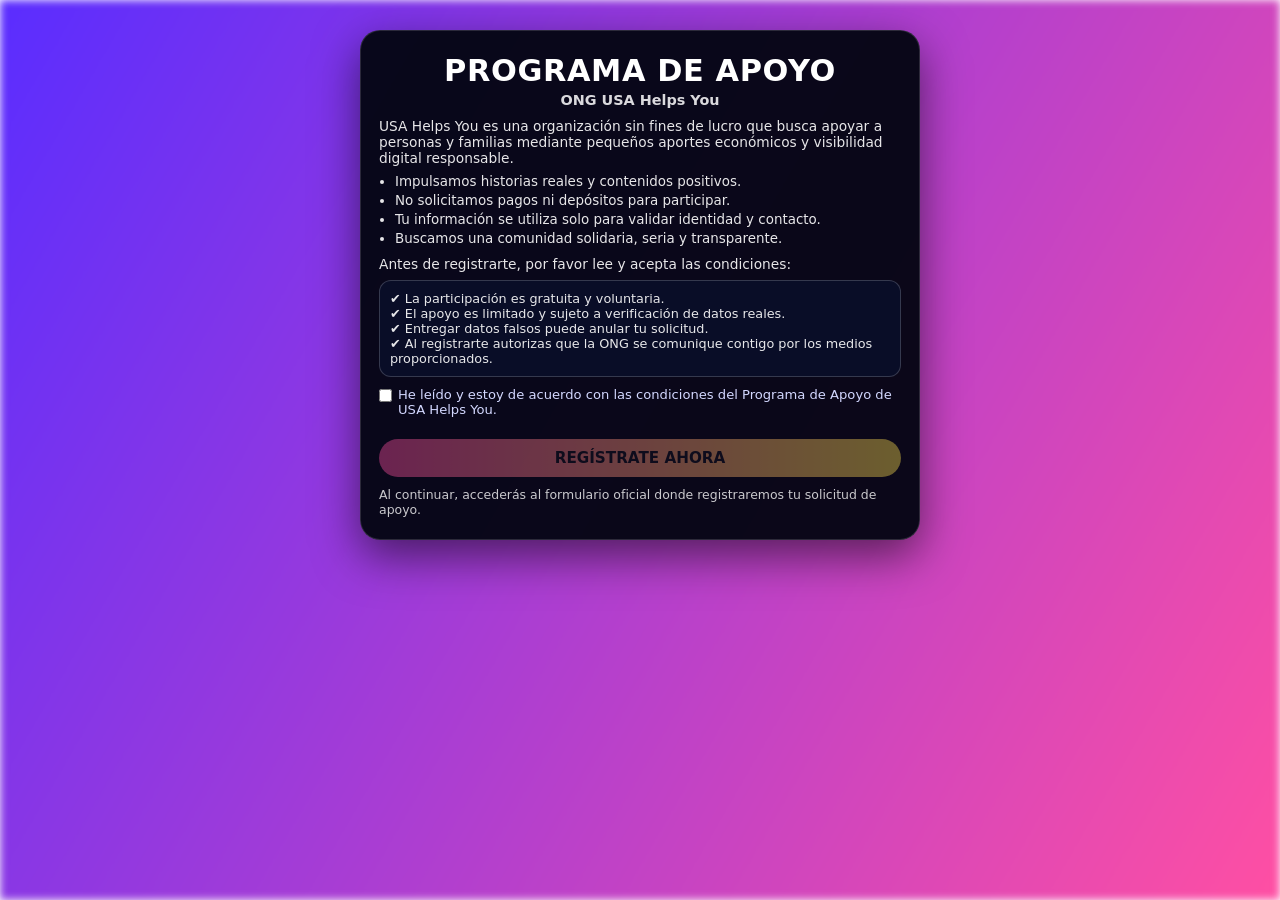
<file: index.html>
<!DOCTYPE html>
<html lang="es">

<head>
    <meta charset="UTF-8" />
    <meta name="viewport" content="width=device-width, initial-scale=1.0" />
    <title>Programa de Apoyo - ONG USA Helps You</title>
    <link rel="stylesheet" href="styles.css" />
</head>

<body>
    <div class="bg-animation"></div>

    <main class="form-wrapper">
        <h1>PROGRAMA DE APOYO</h1>
        <h2 class="subtitle">ONG USA Helps You</h2>

        <p class="welcome-text">
            USA Helps You es una organización sin fines de lucro que busca apoyar a personas y familias
            mediante pequeños aportes económicos y visibilidad digital responsable.
        </p>
        <ul class="welcome-list">
            <li>Impulsamos historias reales y contenidos positivos.</li>
            <li>No solicitamos pagos ni depósitos para participar.</li>
            <li>Tu información se utiliza solo para validar identidad y contacto.</li>
            <li>Buscamos una comunidad solidaria, seria y transparente.</li>
        </ul>

        <p class="welcome-text">
            Antes de registrarte, por favor lee y acepta las condiciones:
        </p>

        <div class="conditions-box">
            <p>
                ✔ La participación es gratuita y voluntaria.<br>
                ✔ El apoyo es limitado y sujeto a verificación de datos reales.<br>
                ✔ Entregar datos falsos puede anular tu solicitud.<br>
                ✔ Al registrarte autorizas que la ONG se comunique contigo por los medios proporcionados.<br>
            </p>
        </div>

        <div class="input-group check-group">
            <label class="check-label">
                <input type="checkbox" id="aceptoCondiciones" />
                <span>He leído y estoy de acuerdo con las condiciones del Programa de Apoyo de USA Helps You.</span>
            </label>
        </div>

        <button id="btnIrFormulario" class="btn-enviar" disabled>
            REGÍSTRATE AHORA
        </button>

        <p class="nota-final">
            Al continuar, accederás al formulario oficial donde registraremos tu solicitud de apoyo.
        </p>
    </main>

    <script>
        const chk = document.getElementById('aceptoCondiciones');
        const btn = document.getElementById('btnIrFormulario');

        chk.addEventListener('change', () => {
            btn.disabled = !chk.checked;
        });

        btn.addEventListener('click', () => {
            if (!btn.disabled) {
                window.location.href = 'formulario.html';
            }
        });
    </script>
</body>

</html>
</file>
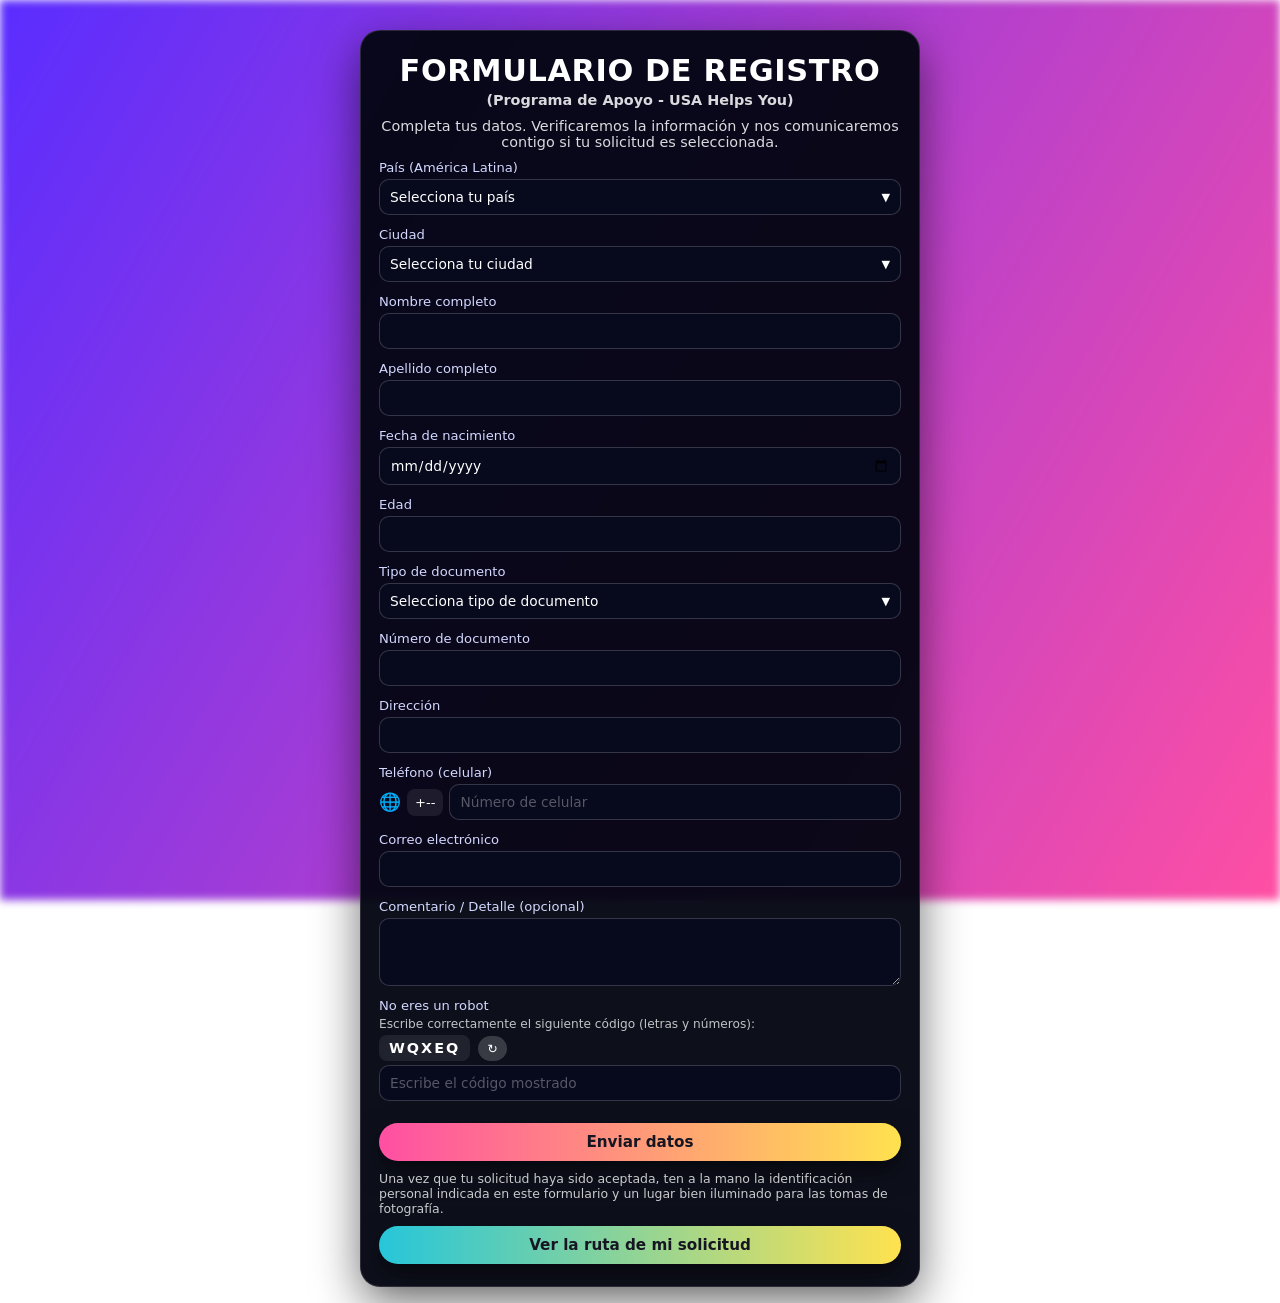
<file: formulario.html>
<!DOCTYPE html>
<html lang="es">

<head>
    <meta charset="UTF-8" />
    <meta name="viewport" content="width=device-width, initial-scale=1.0" />
    <title>Registro - ONG USA Helps You</title>
    <link rel="stylesheet" href="styles.css" />
    <script src="script.js" defer></script>
</head>

<body>
    <div class="bg-animation"></div>

    <main class="form-wrapper">
        <h1>FORMULARIO DE REGISTRO</h1>
        <h2 class="subtitle">(Programa de Apoyo - USA Helps You)</h2>
        <p class="subtitle">
            Completa tus datos. Verificaremos la información y nos comunicaremos contigo si tu solicitud es
            seleccionada.
        </p>

        <form id="registroForm" autocomplete="off">
            <!-- País -->
            <div class="input-group">
                <label>País (América Latina)</label>
                <div class="acordeon" data-target="listaPaises">
                    <span id="paisSeleccionado">Selecciona tu país</span>
                    <span class="flecha">▼</span>
                </div>
                <div id="listaPaises" class="acordeon-lista oculto">
                    <div data-valor="Argentina">Argentina</div>
                    <div data-valor="Bolivia">Bolivia</div>
                    <div data-valor="Brasil">Brasil</div>
                    <div data-valor="Chile">Chile</div>
                    <div data-valor="Colombia">Colombia</div>
                    <div data-valor="Costa Rica">Costa Rica</div>
                    <div data-valor="Cuba">Cuba</div>
                    <div data-valor="Ecuador">Ecuador</div>
                    <div data-valor="El Salvador">El Salvador</div>
                    <div data-valor="Guatemala">Guatemala</div>
                    <div data-valor="Honduras">Honduras</div>
                    <div data-valor="México">México</div>
                    <div data-valor="Nicaragua">Nicaragua</div>
                    <div data-valor="Panamá">Panamá</div>
                    <div data-valor="Paraguay">Paraguay</div>
                    <div data-valor="Perú">Perú</div>
                    <div data-valor="Puerto Rico">Puerto Rico</div>
                    <div data-valor="República Dominicana">República Dominicana</div>
                    <div data-valor="Uruguay">Uruguay</div>
                    <div data-valor="Venezuela">Venezuela</div>
                </div>
                <input type="hidden" id="pais" name="pais" required />
            </div>

            <!-- Ciudad -->
            <div class="input-group">
                <label>Ciudad</label>
                <div class="acordeon" data-target="listaCiudades">
                    <span id="ciudadSeleccionada">Selecciona tu ciudad</span>
                    <span class="flecha">▼</span>
                </div>
                <div id="listaCiudades" class="acordeon-lista oculto"></div>
                <input type="hidden" id="ciudad" name="ciudad" required />
            </div>

            <!-- Nombre -->
            <div class="input-group">
                <label for="nombreCompleto">Nombre completo</label>
                <input id="nombreCompleto" name="nombreCompleto" type="text" required />
            </div>

            <!-- Apellido -->
            <div class="input-group">
                <label for="apellidoCompleto">Apellido completo</label>
                <input id="apellidoCompleto" name="apellidoCompleto" type="text" required />
            </div>

            <!-- Fecha nacimiento -->
            <div class="input-group">
                <label for="fechaNacimiento">Fecha de nacimiento</label>
                <input id="fechaNacimiento" name="fechaNacimiento" type="date" required />
            </div>

            <!-- Edad -->
            <div class="input-group">
                <label for="edad">Edad</label>
                <input id="edad" name="edad" type="number" min="0" max="120" required />
            </div>

            <!-- Tipo documento -->
            <div class="input-group">
                <label>Tipo de documento</label>
                <div class="acordeon" data-target="listaDocs">
                    <span id="docSeleccionado">Selecciona tipo de documento</span>
                    <span class="flecha">▼</span>
                </div>
                <div id="listaDocs" class="acordeon-lista oculto">
                    <div data-valor="DNI">DNI</div>
                    <div data-valor="Cédula de identidad">CÉDULA DE IDENTIDAD</div>
                    <div data-valor="Pasaporte">PASAPORTE</div>
                    <div data-valor="Visa">VISA</div>
                    <div data-valor="Otro">OTRO</div>
                </div>
                <input type="hidden" id="tipoDocumento" name="tipoDocumento" required />
            </div>

            <!-- Número documento -->
            <div class="input-group">
                <label for="numeroDocumento">Número de documento</label>
                <input id="numeroDocumento" name="numeroDocumento" type="text" required />
            </div>

            <!-- Dirección -->
            <div class="input-group">
                <label for="direccion">Dirección</label>
                <input id="direccion" name="direccion" type="text" required />
            </div>

            <!-- Teléfono -->
            <div class="input-group">
                <label for="telefono">Teléfono (celular)</label>
                <div class="phone-wrapper">
                    <span id="phoneFlag" class="phone-flag">🌐</span>
                    <span id="phoneCode" class="phone-code">+--</span>
                    <input id="telefono" name="telefono" type="tel" required placeholder="Número de celular" />
                </div>
            </div>

            <!-- Email -->
            <div class="input-group">
                <label for="email">Correo electrónico</label>
                <input id="email" name="email" type="email" required />
            </div>

            <!-- Comentario -->
            <div class="input-group">
                <label for="mensaje">Comentario / Detalle (opcional)</label>
                <textarea id="mensaje" name="mensaje" rows="3"></textarea>
            </div>

            <!-- Captcha -->
            <div class="input-group">
                <label>No eres un robot</label>
                <p class="captcha-text">
                    Escribe correctamente el siguiente código (letras y números):
                </p>
                <div class="codigo-verificacion-wrapper">
                    <span id="codigoGenerado" class="codigo-verificacion"></span>
                    <button type="button" id="btnRefrescarCodigo" class="btn-mini">↻</button>
                </div>
                <input id="codigoIngresado" type="text" placeholder="Escribe el código mostrado" required />
                <p id="errorCodigo" class="mensaje-error oculto">
                    El código no coincide. Intenta nuevamente.
                </p>
            </div>

            <!-- Enviar -->
            <button type="submit" class="btn-enviar">Enviar datos</button>

            <!-- Mensaje dinámico -->
            <p id="mensajeExito" class="mensaje-exito oculto"></p>

            <!-- Nota -->
            <p class="nota-final">
                Una vez que tu solicitud haya sido aceptada, ten a la mano la identificación personal
                indicada en este formulario y un lugar bien iluminado para las tomas de fotografía.
            </p>
        </form>

        <!-- Ver ruta -->
        <button id="btnRuta" class="btn-mostrar">Ver la ruta de mi solicitud</button>
    </main>

    <!-- Ruta de solicitud -->
    <section id="rutaSection" class="ruta-solicitud oculto">
        <h2>Ruta de tu solicitud</h2>
        <div id="estadoSolicitud" class="estado-solicitud estado-ninguno">
            <span id="estadoTexto">No hay solicitud registrada aún.</span>
        </div>
        <button id="btnCerrarRuta" class="btn-ocultar">Cerrar</button>
    </section>

    <!-- Modal confirmación -->
    <div id="modalConfirmacion" class="modal">
        <div class="modal-contenido">
            <h2>¿Estás seguro de tus datos?</h2>
            <p>Si la información es correcta, confirma para enviar tu solicitud.</p>
            <div class="modal-botones">
                <button id="btnNo" class="btn-secundario">No, quiero corregir</button>
                <button id="btnSi" class="btn-primario">Sí, enviar</button>
            </div>
        </div>
    </div>
</body>

</html>
</file>
<file: styles.css>
* {
    box-sizing: border-box;
    margin: 0;
    padding: 0;
    font-family: system-ui, -apple-system, BlinkMacSystemFont, "Segoe UI", sans-serif;
}

/* Fondo animado */
.bg-animation {
    position: fixed;
    inset: 0;
    z-index: -1;
    background: linear-gradient(120deg, #5a2dff, #ff4fa3, #26c6da, #ffe24f);
    background-size: 300% 300%;
    animation: gradientMove 14s ease infinite;
    filter: blur(4px);
}

@keyframes gradientMove {
    0% {
        background-position: 0% 50%;
    }

    50% {
        background-position: 100% 50%;
    }

    100% {
        background-position: 0% 50%;
    }
}

.oculto {
    display: none;
}

/* Contenedor principal */
.form-wrapper {
    max-width: 560px;
    margin: 30px auto 16px;
    padding: 22px 18px 22px;
    background: rgba(4, 6, 18, 0.96);
    border-radius: 20px;
    box-shadow: 0 16px 46px rgba(0, 0, 0, 0.55);
    color: #fff;
    border: 1px solid rgba(255, 255, 255, 0.14);
}

.form-wrapper h1 {
    font-size: 1.9rem;
    text-align: center;
    margin-bottom: 4px;
    letter-spacing: 0.6px;
}

.form-wrapper .subtitle {
    font-size: 0.9rem;
    text-align: center;
    opacity: 0.85;
    margin-bottom: 10px;
}

/* Textos bienvenida */
.welcome-text {
    font-size: 0.86rem;
    color: rgba(255, 255, 255, 0.9);
    margin-bottom: 8px;
}

.welcome-list {
    margin-left: 16px;
    margin-bottom: 10px;
    font-size: 0.84rem;
    color: rgba(255, 255, 255, 0.9);
}

.welcome-list li {
    margin-bottom: 4px;
}

.conditions-box {
    margin: 8px 0 10px;
    padding: 10px;
    border-radius: 12px;
    background: rgba(10, 14, 40, 0.98);
    border: 1px solid rgba(255, 255, 255, 0.18);
    font-size: 0.8rem;
    color: rgba(255, 255, 255, 0.9);
}

/* Checkbox */
.check-group {
    margin-top: 4px;
}

.check-label {
    display: flex;
    align-items: flex-start;
    gap: 6px;
    font-size: 0.8rem;
    color: rgba(255, 255, 255, 0.9);
}

.check-label input[type="checkbox"] {
    margin-top: 2px;
}

/* Inputs */
.input-group {
    margin-bottom: 12px;
    display: flex;
    flex-direction: column;
    gap: 4px;
}

.input-group label {
    font-size: 0.82rem;
    color: #d3d8ff;
}

.input-group input,
.input-group textarea {
    padding: 9px 10px;
    border-radius: 10px;
    border: 1px solid rgba(255, 255, 255, 0.18);
    background: rgba(8, 10, 30, 0.98);
    color: #fff;
    font-size: 0.86rem;
    outline: none;
    transition: all 0.25s ease;
}

.input-group input::placeholder,
.input-group textarea::placeholder {
    color: rgba(255, 255, 255, 0.32);
}

.input-group input:focus,
.input-group textarea:focus {
    border-color: #ff90e8;
    box-shadow: 0 0 10px rgba(255, 144, 232, 0.32);
}

/* Acordeones */
.acordeon {
    padding: 9px 10px;
    border-radius: 10px;
    background: rgba(8, 10, 30, 0.98);
    border: 1px solid rgba(255, 255, 255, 0.18);
    display: flex;
    justify-content: space-between;
    align-items: center;
    cursor: pointer;
    font-size: 0.86rem;
}

.acordeon .flecha {
    font-size: 0.7rem;
}

.acordeon-lista {
    margin-top: 4px;
    background: rgba(8, 10, 30, 0.98);
    border-radius: 10px;
    border: 1px solid rgba(255, 255, 255, 0.16);
    max-height: 180px;
    overflow-y: auto;
    font-size: 0.82rem;
    position: relative;
    z-index: 5;
}

.acordeon-lista div {
    padding: 7px 10px;
    cursor: pointer;
}

.acordeon-lista div:hover {
    background: rgba(255, 255, 255, 0.06);
}

/* Teléfono */
.phone-wrapper {
    display: flex;
    align-items: center;
    gap: 6px;
}

.phone-flag {
    font-size: 1.1rem;
}

.phone-code {
    padding: 6px 8px;
    border-radius: 8px;
    background: rgba(255, 255, 255, 0.08);
    font-size: 0.82rem;
}

.phone-wrapper input {
    flex: 1;
}

/* Captcha */
.captcha-text {
    font-size: 0.76rem;
    color: rgba(255, 255, 255, 0.75);
}

.codigo-verificacion-wrapper {
    display: flex;
    align-items: center;
    gap: 8px;
}

.codigo-verificacion {
    padding: 5px 10px;
    border-radius: 8px;
    background: rgba(255, 255, 255, 0.08);
    font-weight: 600;
    letter-spacing: 2px;
    font-size: 0.9rem;
}

.btn-mini {
    padding: 5px 9px;
    border-radius: 999px;
    border: none;
    cursor: pointer;
    font-size: 0.78rem;
    background: rgba(255, 255, 255, 0.18);
    color: #fff;
    transition: all 0.2s ease;
}

.btn-mini:hover {
    transform: translateY(-1px);
    box-shadow: 0 6px 18px rgba(0, 0, 0, 0.4);
}

.mensaje-error {
    font-size: 0.76rem;
    color: #ff9b9b;
}

/* Botones */
.btn-enviar,
.btn-mostrar,
.btn-ocultar {
    width: 100%;
    margin-top: 10px;
    padding: 10px;
    border: none;
    border-radius: 999px;
    font-size: 0.95rem;
    font-weight: 600;
    cursor: pointer;
    background: linear-gradient(90deg, #ff4fa3, #ffe24f);
    color: #161622;
    box-shadow: 0 10px 26px rgba(0, 0, 0, 0.55);
    transition: all 0.2s ease;
}

.btn-mostrar {
    background: linear-gradient(90deg, #26c6da, #ffe24f);
}

.btn-ocultar {
    background: linear-gradient(90deg, #ff4fa3, #26c6da);
}

.btn-enviar:hover,
.btn-mostrar:hover,
.btn-ocultar:hover {
    transform: translateY(-1px);
    box-shadow: 0 14px 34px rgba(0, 0, 0, 0.65);
}

.btn-enviar:disabled {
    opacity: 0.4;
    cursor: not-allowed;
    box-shadow: none;
}

/* Mensaje éxito */
.mensaje-exito {
    margin-top: 12px;
    font-size: 1rem;
    font-weight: 600;
    color: #9cffb3;
    text-align: center;
    min-height: 24px;
}

/* Nota */
.nota-final {
    margin-top: 10px;
    font-size: 0.78rem;
    color: rgba(255, 255, 255, 0.78);
}

/* Ruta solicitud */
.ruta-solicitud {
    max-width: 560px;
    margin: 8px auto 24px;
    padding: 16px 14px 16px;
    background: rgba(4, 6, 18, 0.97);
    border-radius: 18px;
    box-shadow: 0 16px 40px rgba(0, 0, 0, 0.65);
    border: 1px solid rgba(255, 255, 255, 0.14);
    color: #fff;
}

.ruta-solicitud h2 {
    font-size: 1.2rem;
    margin-bottom: 10px;
    text-align: center;
}

.estado-solicitud {
    padding: 12px 10px;
    border-radius: 14px;
    text-align: center;
    font-size: 0.9rem;
    font-weight: 600;
    border: 1px solid transparent;
}

.estado-ninguno {
    background: rgba(255, 255, 255, 0.04);
    color: rgba(255, 255, 255, 0.6);
    border-color: rgba(255, 255, 255, 0.12);
}

.estado-celeste {
    background: rgba(38, 198, 218, 0.15);
    color: #b3ecff;
    border-color: #26c6da;
}

.estado-amarillo {
    background: rgba(255, 226, 79, 0.18);
    color: #ffe24f;
    border-color: #ffe24f;
}

.estado-rojo {
    background: rgba(255, 79, 79, 0.18);
    color: #ff6b6b;
    border-color: #ff4f4f;
}

/* Modal */
.modal {
    position: fixed;
    inset: 0;
    display: none;
    align-items: center;
    justify-content: center;
    background: rgba(0, 0, 0, 0.6);
    z-index: 20;
}

.modal.activo {
    display: flex;
}

.modal-contenido {
    width: 90%;
    max-width: 360px;
    background: #0d1020;
    padding: 18px;
    border-radius: 18px;
    box-shadow: 0 18px 40px rgba(0, 0, 0, 0.8);
    border: 1px solid rgba(255, 255, 255, 0.18);
    text-align: center;
    color: #fff;
}

.modal-contenido h2 {
    font-size: 1.15rem;
    margin-bottom: 6px;
}

.modal-contenido p {
    font-size: 0.85rem;
    margin-bottom: 14px;
}

.modal-botones {
    display: flex;
    gap: 10px;
}

.btn-primario,
.btn-secundario {
    flex: 1;
    padding: 8px 0;
    border-radius: 999px;
    border: none;
    cursor: pointer;
    font-size: 0.84rem;
    font-weight: 600;
    transition: all 0.18s ease;
}

.btn-primario {
    background: linear-gradient(90deg, #ff4fa3, #ffe24f);
    color: #161622;
}

.btn-secundario {
    background: transparent;
    color: #ffffff;
    border: 1px solid rgba(255, 255, 255, 0.4);
}

/* Responsive */
@media (max-width: 480px) {
    .form-wrapper {
        margin: 18px 10px 12px;
        padding: 18px 10px 16px;
    }
}
</file>
